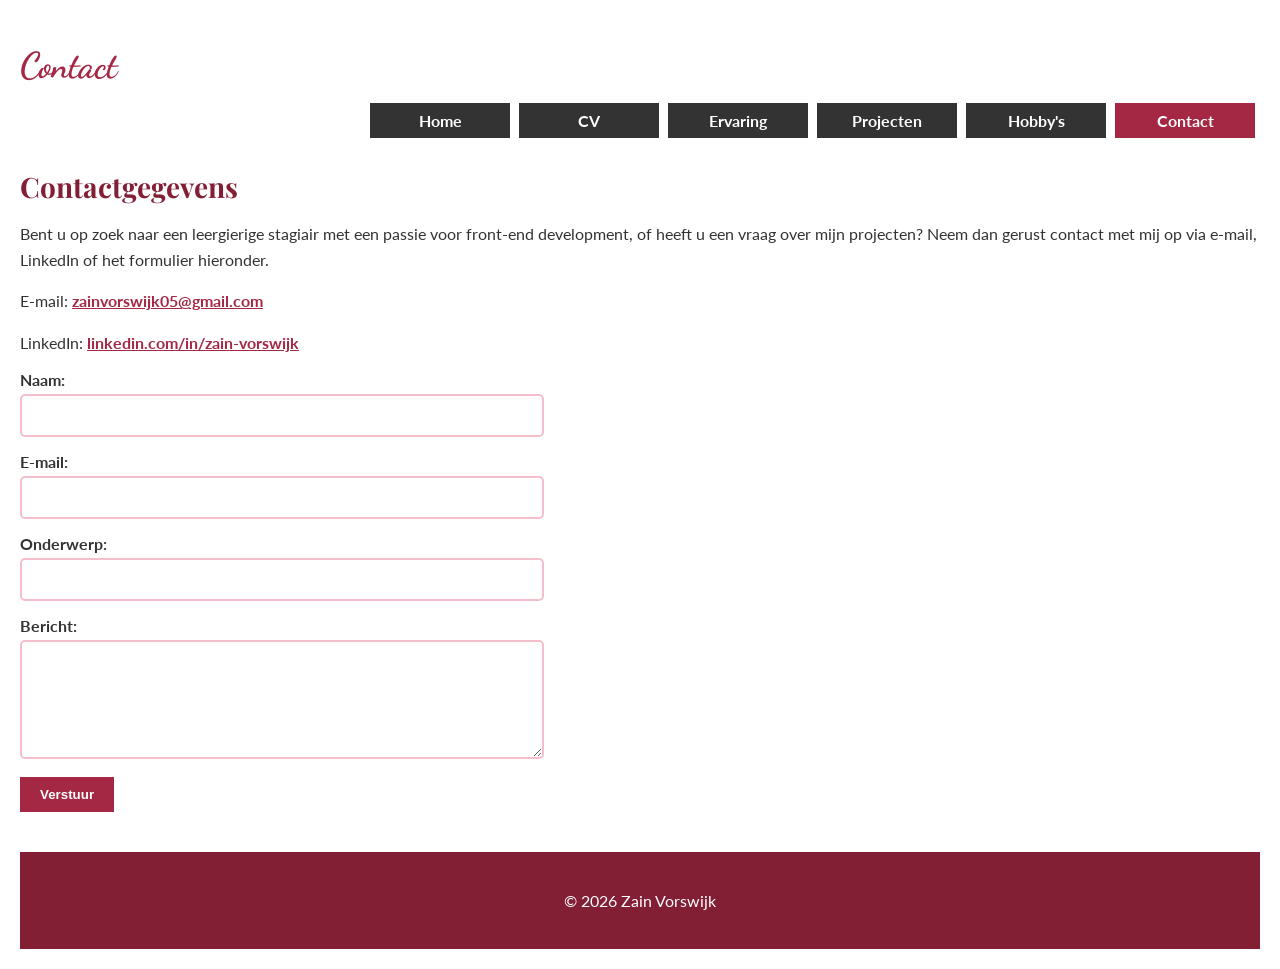
<file: contact.html>
<!DOCTYPE html>
<html lang="nl">
<head>
    <meta charset="UTF-8">
    <meta name="viewport" content="width=device-width, initial-scale=1.0">
    <meta name="description" content="Portfolio van Zain Vorswijk, student Graduaat in Programmeren aan Thomas More Turnhout">
    <title>Contact | Zain Vorswijk</title>
    <link rel="icon" href="images/favicon.ico" type="image/x-icon">
    <link href="https://fonts.googleapis.com/css2?family=Dancing+Script:wght@700&family=Playfair+Display:wght@700&family=Lato:wght@400;700&display=swap" rel="stylesheet">
    <link rel="stylesheet" href="css/style.css">

</head>
<body>
    <h1>Contact</h1>
    <nav>
        <ul>
            <li><a href="index.html">Home</a></li>
            <li><a href="cv.html">CV</a></li>
            <li><a href="ervaring.html">Ervaring</a></li>
            <li><a href="projecten.html">Projecten</a></li>
            <li><a href="hobby.html">Hobby's</a></li>
            <li><a href="contact.html" class="actief">Contact</a></li>
        </ul>
    </nav>
    <h2>Contactgegevens</h2>
    <p>Bent u op zoek naar een leergierige stagiair met een passie voor front-end development, of heeft u een vraag over mijn projecten?  Neem dan gerust contact met mij op via e-mail, LinkedIn of het formulier hieronder.</p>
    <p>E-mail: <a href="mailto:zainvorswijk05@gmail.com">zainvorswijk05@gmail.com</a></p>
    <p>LinkedIn: <a href="https://www.linkedin.com/in/zain-vorswijk-43546b330/" target="_blank">linkedin.com/in/zain-vorswijk</a></p>
    <form>
        <label for="naam">Naam:</label>
        <input type="text" id="naam" name="naam" required><br>
        <label for="email">E-mail:</label>
        <input type="email" id="email" name="email" required><br>
        <label for="onderwerp">Onderwerp:</label>
        <input type="text" id="onderwerp" name="onderwerp" required><br>
        <label for="bericht">Bericht:</label>
        <textarea id="bericht" name="bericht" rows="5" required></textarea><br>
        <button type="submit">Verstuur</button>
    </form>
    <footer>
        <p>&copy; 2026 Zain Vorswijk</p>
    </footer>
</body>
</html>
</file>
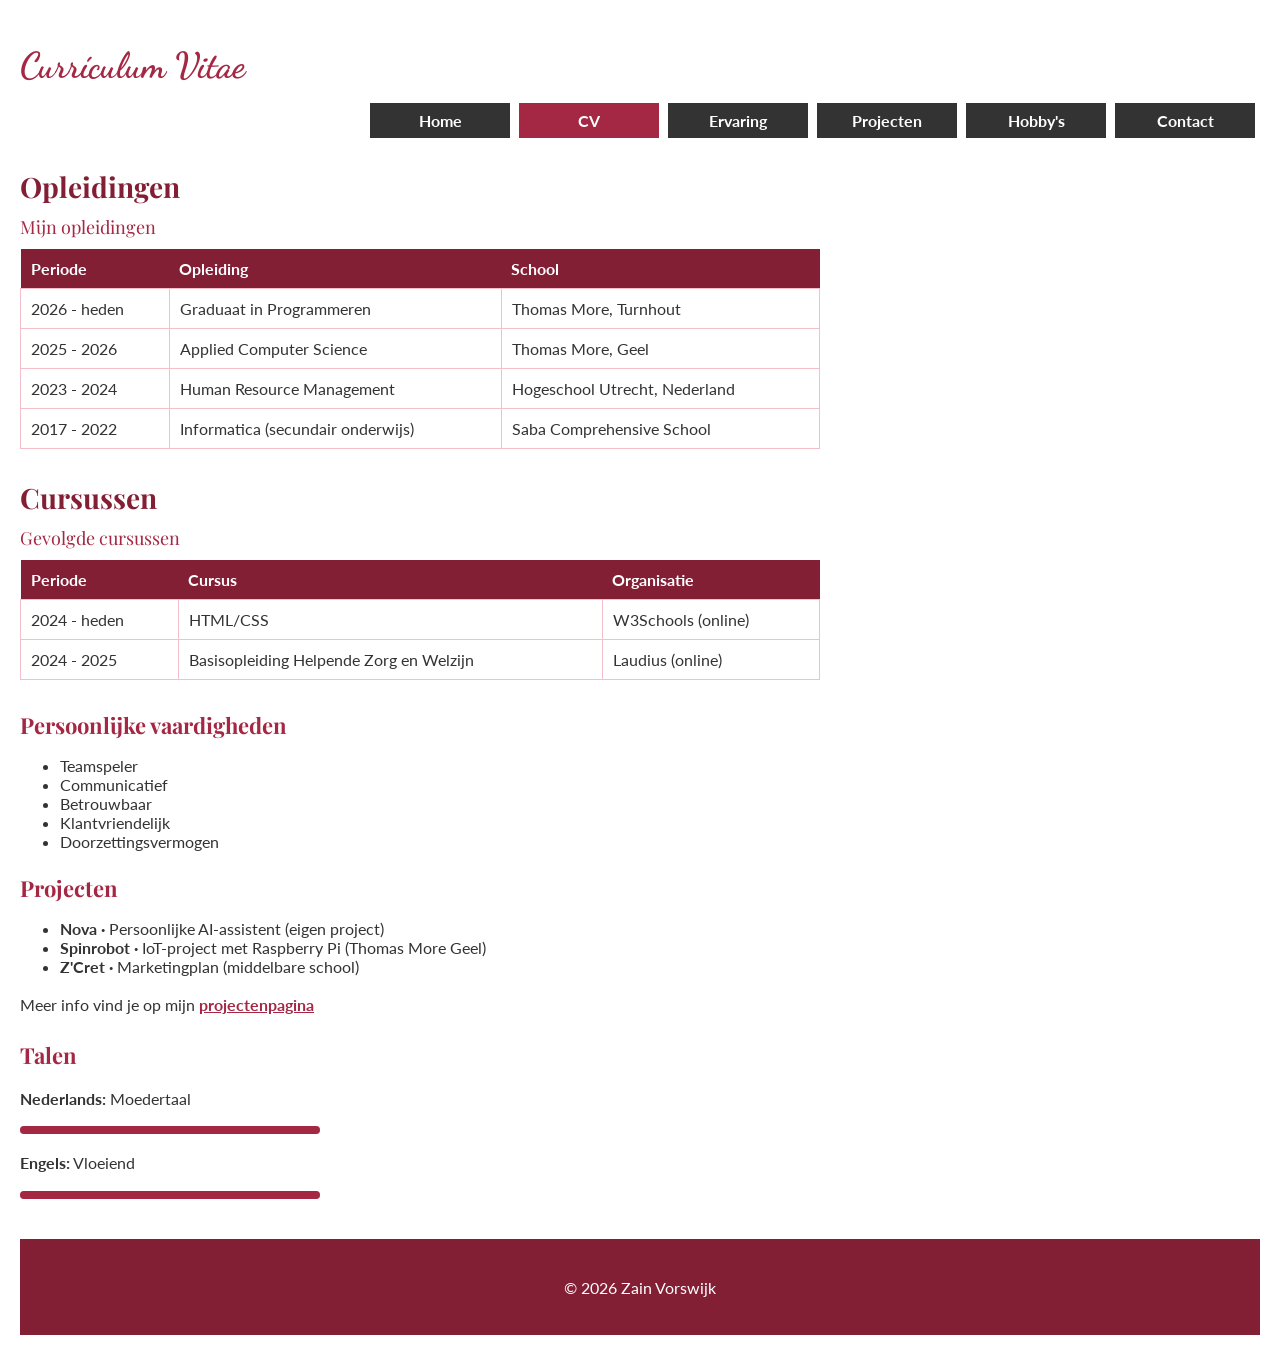
<file: cv.html>
<!DOCTYPE html>
<html lang="nl">
<head>
    <meta charset="UTF-8">
    <meta name="viewport" content="width=device-width, initial-scale=1.0">
    <meta name="description" content="Portfolio van Zain Vorswijk, student Graduaat in Programmeren aan Thomas More Turnhout">
    <title>Currículum Vitae | Zain Vorswijk</title>
    <link rel="icon" href="images/favicon.ico" type="image/x-icon">
    <link href="https://fonts.googleapis.com/css2?family=Dancing+Script:wght@700&family=Playfair+Display:wght@700&family=Lato:wght@400;700&display=swap" rel="stylesheet">
    <link rel="stylesheet" href="css/style.css">

</head>
<body>
    <h1>Currículum Vitae</h1>
    <nav>
        <ul>
            <li><a href="index.html">Home</a></li>
            <li><a href="cv.html" class="actief">CV</a></li>
            <li><a href="ervaring.html">Ervaring</a></li>
            <li><a href="projecten.html">Projecten</a></li>
            <li><a href="hobby.html">Hobby's</a></li>
            <li><a href="contact.html">Contact</a></li>
        </ul>
    </nav>
    
    <h2>Opleidingen</h2>
    <table>
        <caption>Mijn opleidingen</caption>
        <tr>
            <th>Periode</th>
            <th>Opleiding</th>
            <th>School</th>
        </tr>
        <tr>
            <td>2026 - heden</td>
            <td>Graduaat in Programmeren</td>
            <td>Thomas More, Turnhout</td>
        </tr>
        <tr>
            <td>2025 - 2026</td>
            <td>Applied Computer Science</td>
            <td>Thomas More, Geel</td>
        </tr>
        <tr>
            <td>2023 - 2024</td>
            <td>Human Resource Management</td>
            <td>Hogeschool Utrecht, Nederland</td>
        </tr>
        <tr>
            <td>2017 - 2022</td>
            <td>Informatica (secundair onderwijs)</td>
            <td>Saba Comprehensive School</td>
        </tr>
    </table>

    <h2>Cursussen</h2>
    <table>
        <caption>Gevolgde cursussen</caption>
        <tr>
            <th>Periode</th>
            <th>Cursus</th>
            <th>Organisatie</th>
        </tr>
        <tr>
            <td>2024 - heden</td>
            <td>HTML/CSS</td>
            <td>W3Schools (online)</td>
        </tr>
        <tr>
            <td>2024 - 2025</td>
            <td>Basisopleiding Helpende Zorg en Welzijn</td>
            <td>Laudius (online)</td>
        </tr>
    </table>

    <h3>Persoonlijke vaardigheden</h3>
    <ul>
        <li>Teamspeler</li>
        <li>Communicatief</li>
        <li>Betrouwbaar</li>
        <li>Klantvriendelijk</li>
        <li>Doorzettingsvermogen</li>
    </ul>

    <h3>Projecten</h3>
    <ul>
        <li><strong>Nova · </strong>Persoonlijke AI-assistent (eigen project)</li>
        <li><strong>Spinrobot · </strong>IoT-project met Raspberry Pi (Thomas More Geel)</li>
        <li><strong>Z'Cret · </strong>Marketingplan (middelbare school)</li>
    </ul>

    <p>Meer info vind je op mijn <a href="projecten.html">projectenpagina</a></p>

    <h3>Talen</h3>
    <p><strong>Nederlands:</strong> Moedertaal</p>
    <div class="balk"><div class="balk-vulling" style="width: 100%;"></div></div>
    <p><strong>Engels:</strong> Vloeiend</p>
    <div class="balk"><div class="balk-vulling" style="width: 100%;"></div></div>

    <footer>
        <p>&copy; 2026 Zain Vorswijk</p>
    </footer>
</body>
</html>
</file>
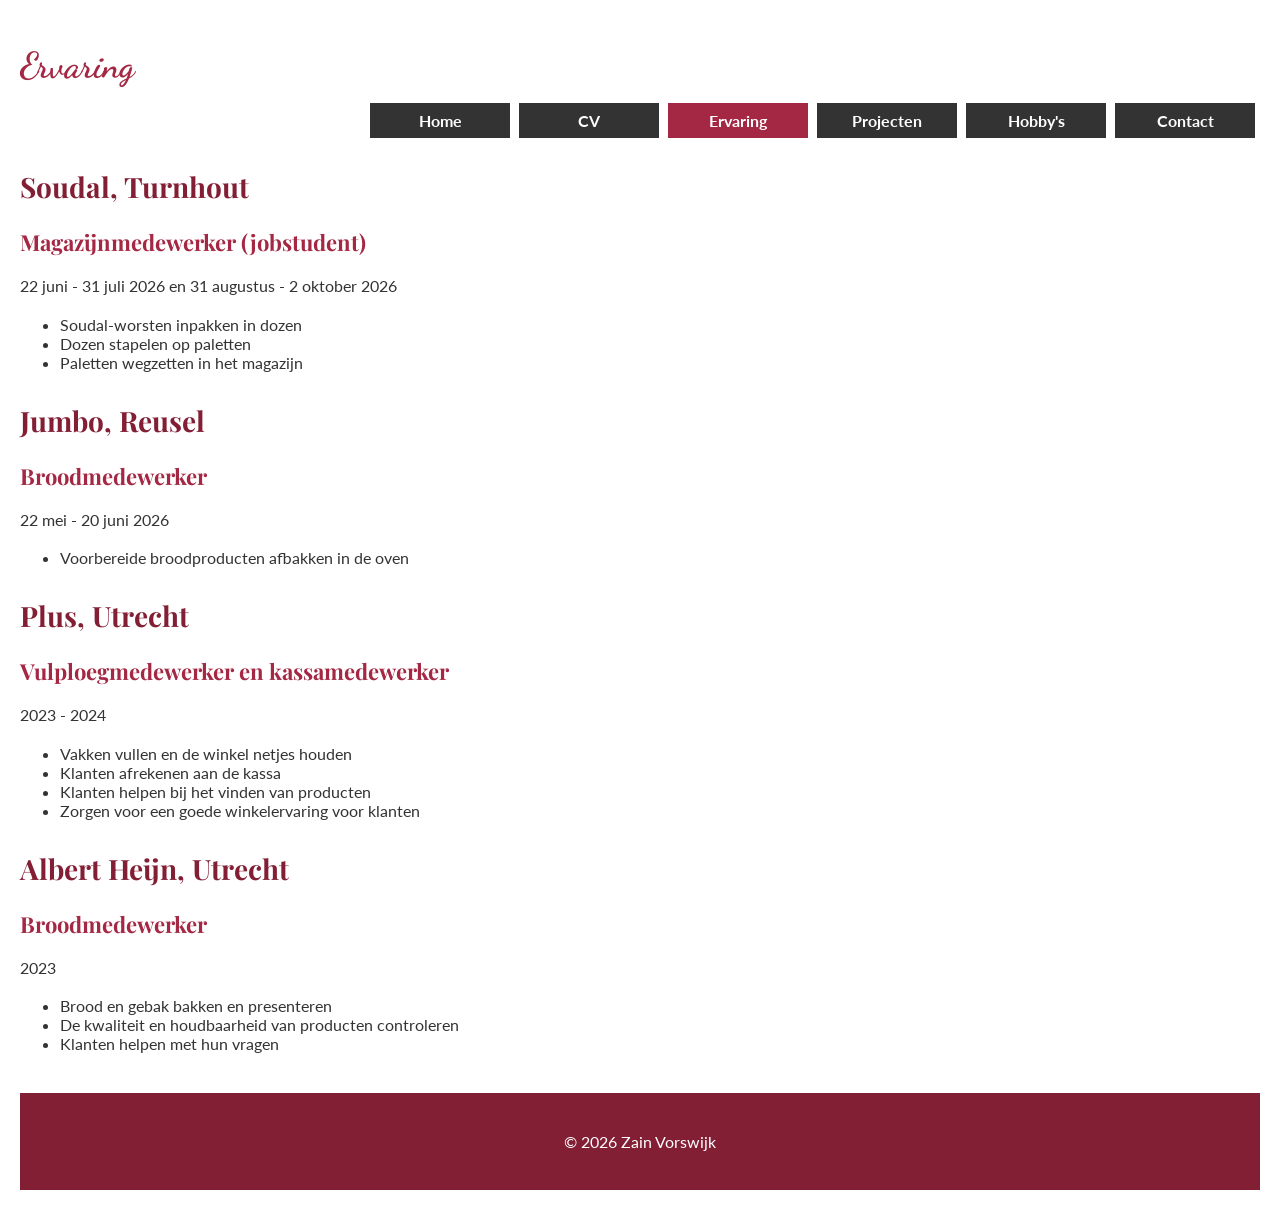
<file: ervaring.html>
<!DOCTYPE html>
<html lang="nl">
<head>
    <meta charset="UTF-8">
    <meta name="viewport" content="width=device-width, initial-scale=1.0">
    <meta name="description" content="Portfolio van Zain Vorswijk, student Graduaat in Programmeren aan Thomas More Turnhout">
    <title>Ervaring | Zain Vorswijk</title>
    <link rel="icon" href="images/favicon.ico" type="image/x-icon">
    <link href="https://fonts.googleapis.com/css2?family=Dancing+Script:wght@700&family=Playfair+Display:wght@700&family=Lato:wght@400;700&display=swap" rel="stylesheet">
    <link rel="stylesheet" href="css/style.css">

</head>
<body>
    <h1>Ervaring</h1>
    <nav>
        <ul>
            <li><a href="index.html">Home</a></li>
            <li><a href="cv.html">CV</a></li>
            <li><a href="ervaring.html" class="actief">Ervaring</a></li>
            <li><a href="projecten.html">Projecten</a></li>
            <li><a href="hobby.html">Hobby's</a></li>
            <li><a href="contact.html">Contact</a></li>
        </ul>
    </nav>

    <h2>Soudal, Turnhout</h2>
    <h3>Magazijnmedewerker (jobstudent)</h3>
    <p>22 juni - 31 juli 2026 en 31 augustus - 2 oktober 2026</p>
    <ul>
        <li>Soudal-worsten inpakken in dozen</li>
        <li>Dozen stapelen op paletten</li>
        <li>Paletten wegzetten in het magazijn</li>
    </ul>

    <h2>Jumbo, Reusel</h2>
    <h3>Broodmedewerker</h3>
    <p>22 mei - 20 juni 2026</p>
    <ul>
        <li>Voorbereide broodproducten afbakken in de oven</li>
    </ul>

    <h2>Plus, Utrecht</h2>
    <h3>Vulploegmedewerker en kassamedewerker</h3>
    <p>2023 - 2024</p>
    <ul>
        <li>Vakken vullen en de winkel netjes houden</li>
        <li>Klanten afrekenen aan de kassa</li>
        <li>Klanten helpen bij het vinden van producten</li>
        <li>Zorgen voor een goede winkelervaring voor klanten</li>
    </ul>

    <h2>Albert Heijn, Utrecht</h2>
    <h3>Broodmedewerker</h3>
    <p>2023</p>
    <ul>
        <li>Brood en gebak bakken en presenteren</li>
        <li>De kwaliteit en houdbaarheid van producten controleren</li>
        <li>Klanten helpen met hun vragen</li>
    </ul>

    <footer>
        <p>&copy; 2026 Zain Vorswijk</p>
    </footer>
</body>
</html>
</file>
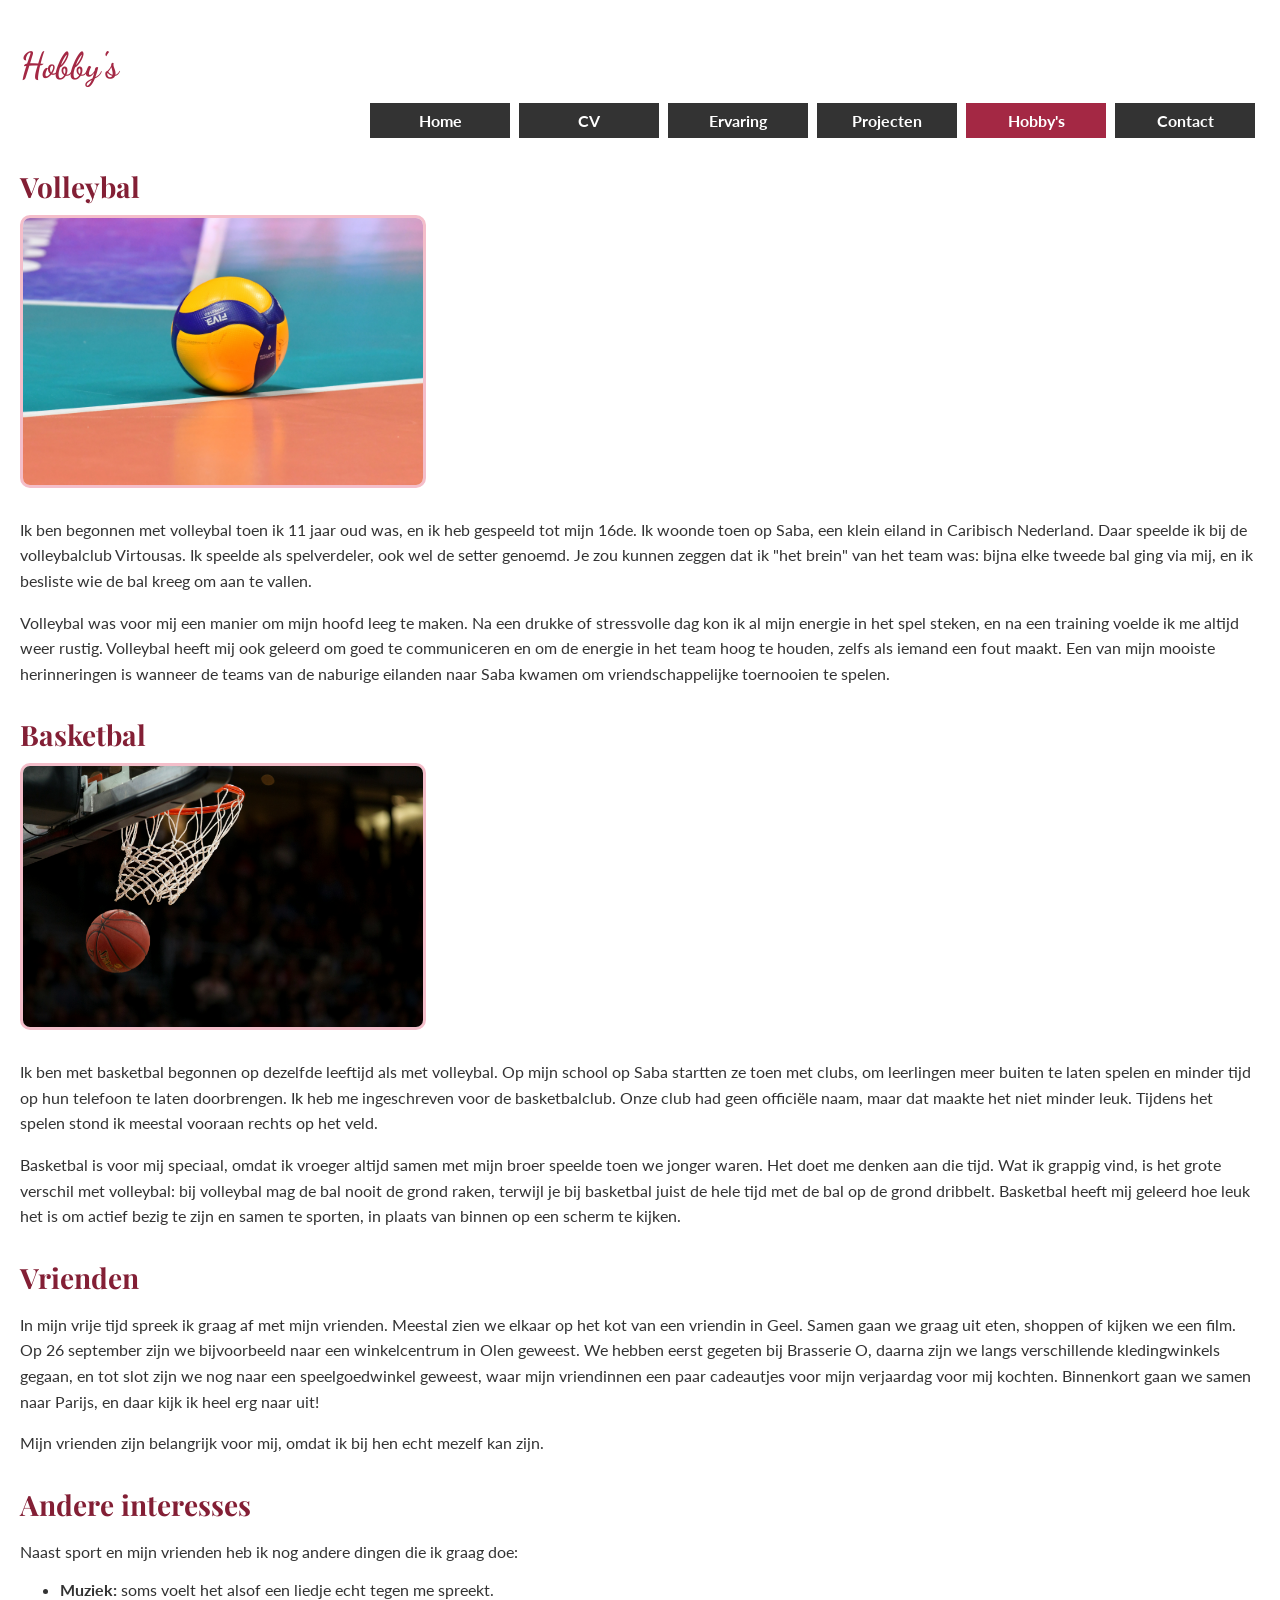
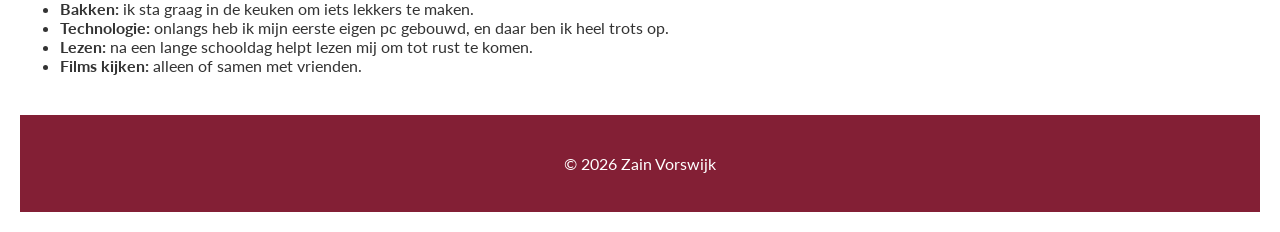
<file: hobby.html>
<!DOCTYPE html>
<html lang="nl">
<head>
    <meta charset="UTF-8">
    <meta name="viewport" content="width=device-width, initial-scale=1.0">
    <meta name="description" content="Portfolio van Zain Vorswijk, student Graduaat in Programmeren aan Thomas More Turnhout">
    <title>Hobby's | Zain Vorswijk</title>
    <link rel="icon" href="images/favicon.ico" type="image/x-icon">
    <link href="https://fonts.googleapis.com/css2?family=Dancing+Script:wght@700&family=Playfair+Display:wght@700&family=Lato:wght@400;700&display=swap" rel="stylesheet">
    <link rel="stylesheet" href="css/style.css">

</head>
<body>
    <h1>Hobby's</h1>
    <nav>
        <ul>
            <li><a href="index.html">Home</a></li>
            <li><a href="cv.html">CV</a></li>
            <li><a href="ervaring.html">Ervaring</a></li>
            <li><a href="projecten.html">Projecten</a></li>
            <li><a href="hobby.html" class="actief">Hobby's</a></li>
            <li><a href="contact.html">Contact</a></li>
        </ul>
    </nav>

    <h2>Volleybal</h2>
    <img src="images/volleybal.jpg" alt="Een volleybal" class="hobbyfoto">
    <p>Ik ben begonnen met volleybal toen ik 11 jaar oud was, en ik heb gespeeld tot mijn 16de. Ik woonde toen op Saba, een klein eiland in Caribisch Nederland. Daar speelde ik bij de volleybalclub Virtousas. Ik speelde als spelverdeler, ook wel de setter genoemd. Je zou kunnen zeggen dat ik "het brein" van het team was: bijna elke tweede bal ging via mij, en ik besliste wie de bal kreeg om aan te vallen.</p>
    <p>Volleybal was voor mij een manier om mijn hoofd leeg te maken. Na een drukke of stressvolle dag kon ik al mijn energie in het spel steken, en na een training voelde ik me altijd weer rustig. Volleybal heeft mij ook geleerd om goed te communiceren en om de energie in het team hoog te houden, zelfs als iemand een fout maakt. Een van mijn mooiste herinneringen is wanneer de teams van de naburige eilanden naar Saba kwamen om vriendschappelijke toernooien te spelen.</p>

    <h2>Basketbal</h2>
    <img src="images/basketbal.jpg" alt="Een basketbal" class="hobbyfoto">
    <p>Ik ben met basketbal begonnen op dezelfde leeftijd als met volleybal. Op mijn school op Saba startten ze toen met clubs, om leerlingen meer buiten te laten spelen en minder tijd op hun telefoon te laten doorbrengen. Ik heb me ingeschreven voor de basketbalclub. Onze club had geen officiële naam, maar dat maakte het niet minder leuk. Tijdens het spelen stond ik meestal vooraan rechts op het veld.</p>
    <p>Basketbal is voor mij speciaal, omdat ik vroeger altijd samen met mijn broer speelde toen we jonger waren. Het doet me denken aan die tijd. Wat ik grappig vind, is het grote verschil met volleybal: bij volleybal mag de bal nooit de grond raken, terwijl je bij basketbal juist de hele tijd met de bal op de grond dribbelt. Basketbal heeft mij geleerd hoe leuk het is om actief bezig te zijn en samen te sporten, in plaats van binnen op een scherm te kijken.</p>
    
    <h2>Vrienden</h2>
    <p>In mijn vrije tijd spreek ik graag af met mijn vrienden. Meestal zien we elkaar op het kot van een vriendin in Geel. Samen gaan we graag uit eten, shoppen of kijken we een film. Op 26 september zijn we bijvoorbeeld naar een winkelcentrum in Olen geweest. We hebben eerst gegeten bij Brasserie O, daarna zijn we langs verschillende kledingwinkels gegaan, en tot slot zijn we nog naar een speelgoedwinkel geweest, waar mijn vriendinnen een paar cadeautjes voor mijn verjaardag voor mij kochten. Binnenkort gaan we samen naar Parijs, en daar kijk ik heel erg naar uit!</p>
    <p>Mijn vrienden zijn belangrijk voor mij, omdat ik bij hen echt mezelf kan zijn.</p>
    
    <h2>Andere interesses</h2>
    <p>Naast sport en mijn vrienden heb ik nog andere dingen die ik graag doe:</p>
    <ul>
        <li><strong>Muziek:</strong> soms voelt het alsof een liedje echt tegen me spreekt.</li>
        <li><strong>Bakken:</strong> ik sta graag in de keuken om iets lekkers te maken.</li>
        <li><strong>Technologie:</strong> onlangs heb ik mijn eerste eigen pc gebouwd, en daar ben ik heel trots op.</li>
        <li><strong>Lezen:</strong> na een lange schooldag helpt lezen mij om tot rust te komen.</li>
        <li><strong>Films kijken:</strong> alleen of samen met vrienden.</li>
    </ul>

    <footer>
        <p>&copy; 2026 Zain Vorswijk</p>
    </footer>
</body>
</html>
</file>
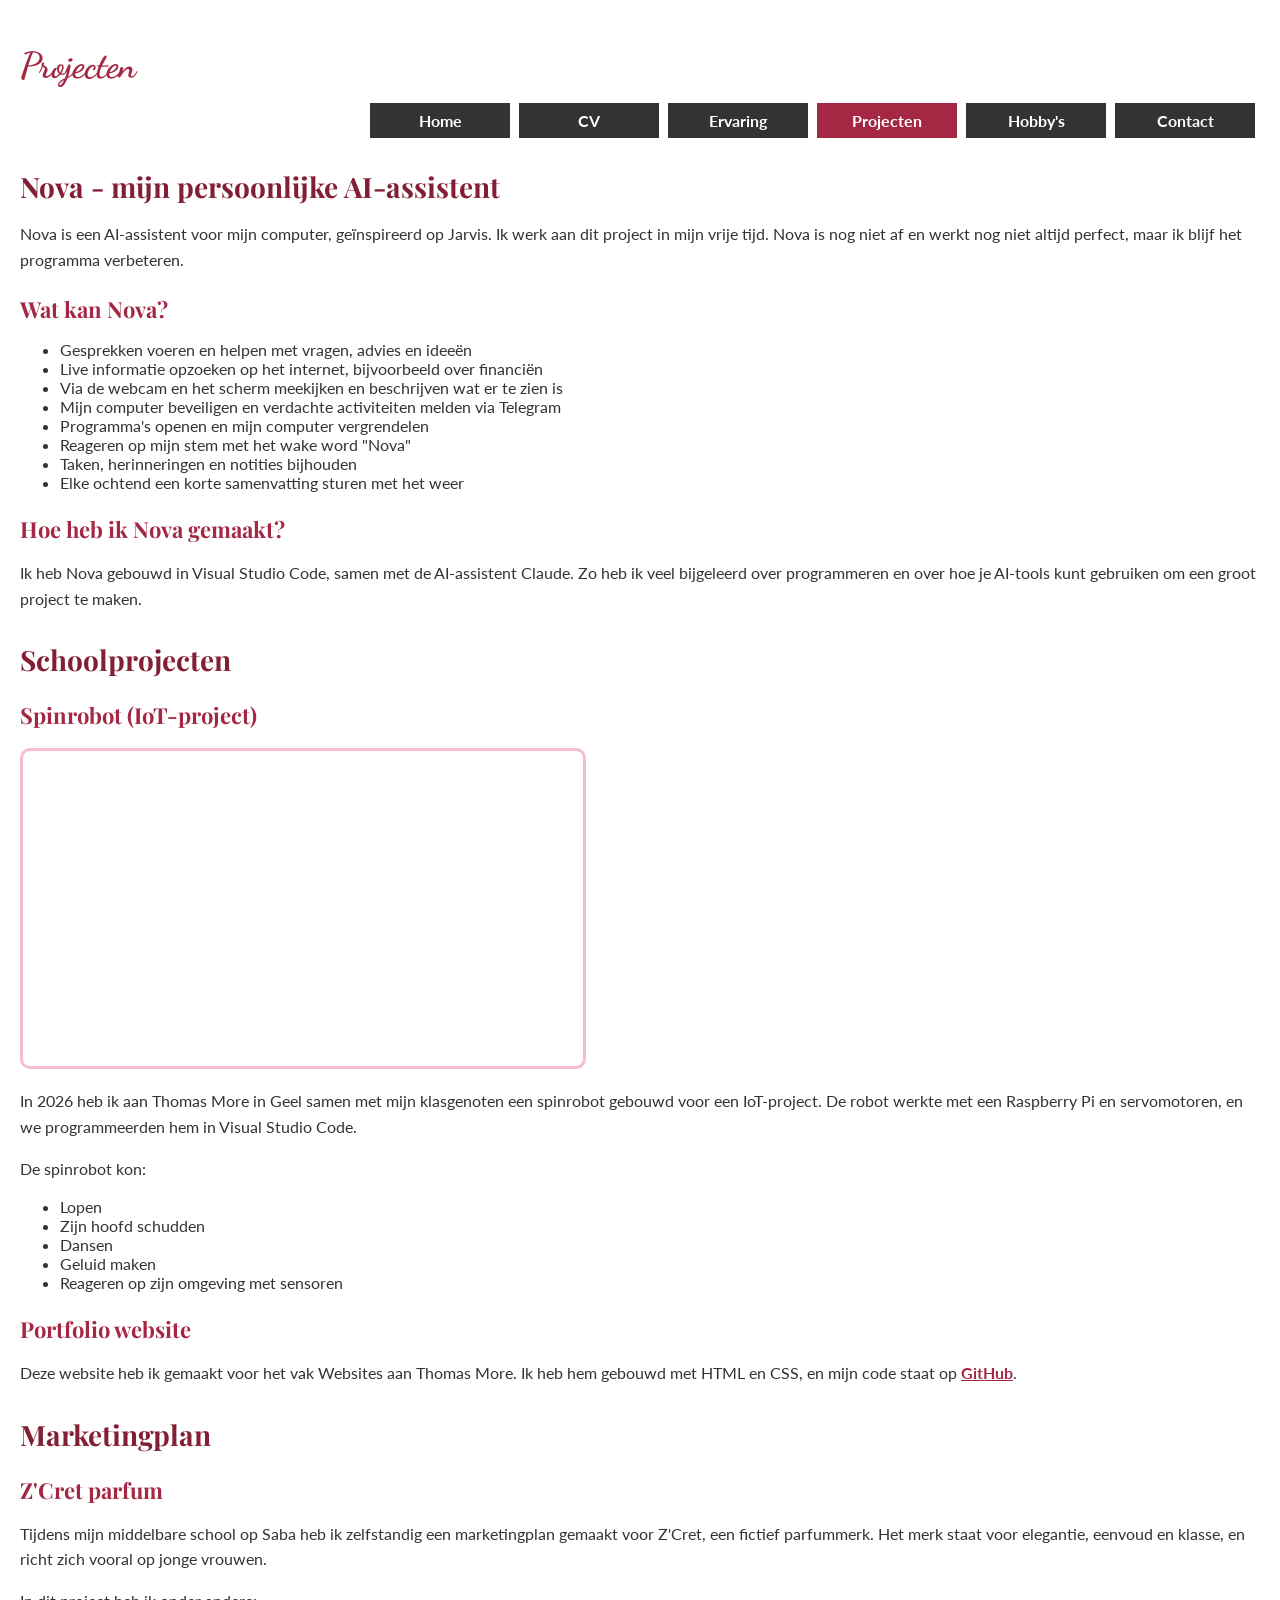
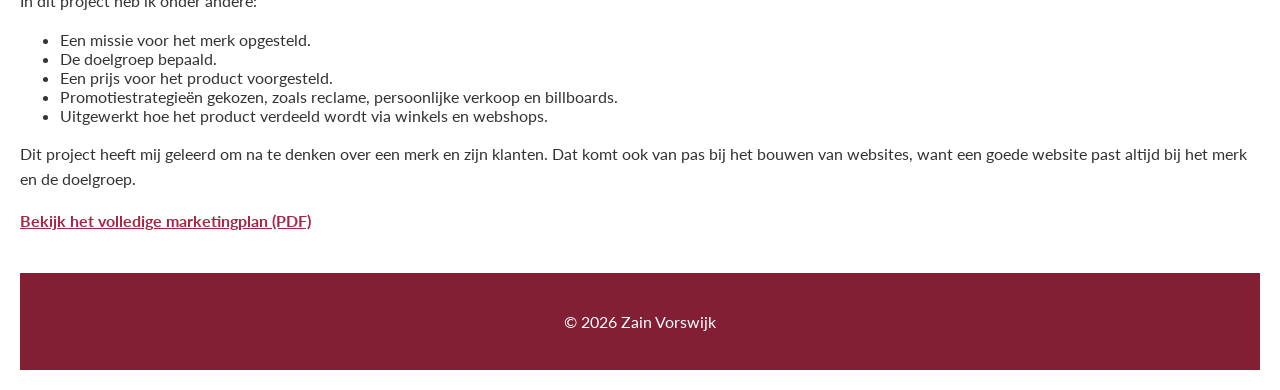
<file: projecten.html>
<!DOCTYPE html>
<html lang="nl">
<head>
    <meta charset="UTF-8">
    <meta name="viewport" content="width=device-width, initial-scale=1.0">
    <meta name="description" content="Portfolio van Zain Vorswijk, student Graduaat in Programmeren aan Thomas More Turnhout">
    <title>Projecten | Zain Vorswijk</title>
    <link rel="icon" href="images/favicon.ico" type="image/x-icon">
    <link href="https://fonts.googleapis.com/css2?family=Dancing+Script:wght@700&family=Playfair+Display:wght@700&family=Lato:wght@400;700&display=swap" rel="stylesheet">
    <link rel="stylesheet" href="css/style.css">

</head>
<body>
    <h1>Projecten</h1>
    <nav>
        <ul>
            <li><a href="index.html">Home</a></li>
            <li><a href="cv.html">CV</a></li>
            <li><a href="ervaring.html">Ervaring</a></li>
            <li><a href="projecten.html" class="actief">Projecten</a></li>
            <li><a href="hobby.html">Hobby's</a></li>
            <li><a href="contact.html">Contact</a></li>
        </ul>
    </nav>

    <h2>Nova - mijn persoonlijke AI-assistent</h2>
    <p>Nova is een AI-assistent voor mijn computer, geïnspireerd op Jarvis. Ik werk aan dit project in mijn vrije tijd. Nova is nog niet af en werkt nog niet altijd perfect, maar ik blijf het programma verbeteren.</p>

    <h3>Wat kan Nova?</h3>
    <ul>
        <li>Gesprekken voeren en helpen met vragen, advies en ideeën</li>
        <li>Live informatie opzoeken op het internet, bijvoorbeeld over financiën</li>
        <li>Via de webcam en het scherm meekijken en beschrijven wat er te zien is</li>
        <li>Mijn computer beveiligen en verdachte activiteiten melden via Telegram</li>
        <li>Programma's openen en mijn computer vergrendelen</li>
        <li>Reageren op mijn stem met het wake word "Nova"</li>
        <li>Taken, herinneringen en notities bijhouden</li>
        <li>Elke ochtend een korte samenvatting sturen met het weer</li>
    </ul>

    <h3>Hoe heb ik Nova gemaakt?</h3>
    <p>Ik heb Nova gebouwd in Visual Studio Code, samen met de AI-assistent Claude. Zo heb ik veel bijgeleerd over programmeren en over hoe je AI-tools kunt gebruiken om een groot project te maken.</p>

    <h2>Schoolprojecten</h2>

    <h3>Spinrobot (IoT-project)</h3>
    <iframe width="560" height="315" src="https://www.youtube.com/embed/gId1Vf769B4?si=R59Qn0sV2gvqQTE6&amp;start=2" title="Spinrobot in actie" allowfullscreen></iframe>
    <p>In 2026 heb ik aan Thomas More in Geel samen met mijn klasgenoten een spinrobot gebouwd voor een IoT-project. De robot werkte met een Raspberry Pi en servomotoren, en we programmeerden hem in Visual Studio Code.</p>
    <p>De spinrobot kon:</p>
    <ul>
        <li>Lopen</li>
        <li>Zijn hoofd schudden</li>
        <li>Dansen</li>
        <li>Geluid maken</li>
        <li>Reageren op zijn omgeving met sensoren</li>
    </ul>

    <h3>Portfolio website</h3>
    <p>Deze website heb ik gemaakt voor het vak Websites aan Thomas More. Ik heb hem gebouwd met HTML en CSS, en  mijn code staat op <a href="https://github.com/Zainy2410/Portfolio" target="_blank">GitHub</a>.</p>

    <h2>Marketingplan</h2>

    <h3>Z'Cret parfum</h3>
    <p>Tijdens mijn middelbare school op Saba heb ik zelfstandig een marketingplan gemaakt voor Z'Cret, een fictief parfummerk. Het merk staat voor elegantie, eenvoud en klasse, en richt zich vooral op jonge vrouwen.</p>
    <p>In dit project heb ik onder andere:</p>
    <ul>
        <li>Een missie voor het merk opgesteld.</li>
        <li>De doelgroep bepaald.</li>
        <li>Een prijs voor het product voorgesteld.</li>
        <li>Promotiestrategieën gekozen, zoals reclame, persoonlijke verkoop en billboards.</li>
        <li>Uitgewerkt hoe het product verdeeld wordt via winkels en webshops.</li>
    </ul>
    <p>Dit project heeft mij geleerd om na te denken over een merk en zijn klanten. Dat komt ook van pas bij het bouwen van websites, want een goede website past altijd bij het merk en de doelgroep.</p>
    <p><a href="documents/zcret-marketingplan.pdf" target="_blank">Bekijk het volledige marketingplan (PDF)</a></p>
    
    <footer>
        <p>&copy; 2026 Zain Vorswijk</p>
    </footer>
</body>
</html>
</file>
<file: css/style.css>
h1 {
    font-family: 'Dancing Script', cursive;
    color: #a42844;
    font-size: 36px;
    margin-bottom: 10px;
}

h2 {
    font-family: 'Playfair Display', serif;
    color: #831F35;
    font-size: 28px;
    margin-top: 30px;
    margin-bottom: 10px;
}

h3 {
    font-family: 'Playfair Display', serif;
    color: #a42844;
    font-size: 22px;
    margin-bottom: 8px;
}

p {
    font-size: 16px;
    line-height: 1.6;
    margin-bottom: 15px;
}

body {
    font-family: Lato, sans-serif;
    margin: 0;
    padding: 20px;
    background-color: #ffffff;
    color: #333333;
}

nav ul {
    list-style: none;
    padding: 0;
    text-align: right;
}

nav li {
    display: inline;
    margin-right: 5px;
}

nav a {
    background-color: #333333;
    color: #ffffff;
    padding: 8px 15px;
    text-decoration: none;
    font-weight: bold;
    display: inline-block;
    width: 110px;
    text-align: center;
}

nav a:hover {
    background-color: #f4beca;
}

.actief {
    background-color: #a42844;
    color: #ffffff;
}

footer {
    background-color: #831F35;
    color: #ffffff;
    text-align: center;
    padding: 20px;
    margin-top: 40px;
}

#profielfoto {
    width: 200px;
    height: 200px;
    border-radius: 50%;
    object-fit: cover;
    border: 5px solid #a42844;
}

form {
    max-width: 500px;
}

label {
    display: block;
    margin-top: 15px;
    margin-bottom: 5px;
    font-weight: bold;
}

input, textarea {
    width: 100%;
    padding: 10px;
    border: 2px solid #f4beca;
    border-radius: 5px;
    font-family: Lato, sans-serif;
    font-size: 16px;
}

button {
    margin-top: 15px;
    padding: 10px 20px;
    background-color: #a42844;
    color: #ffffff;
    border: none;
    font-weight: bold;
    cursor: pointer;
}

button:hover {
    background-color: #831F35;
}

table {
    border-collapse: collapse;
    width: 100%;
    max-width: 800px;
    margin-bottom: 30px;
}

caption {
    font-family: 'Playfair Display', serif;
    color: #a42844;
    font-size: 18px;
    text-align: left;
    margin-bottom: 10px;
}

th {
    background-color: #831F35;
    color: #ffffff;
    text-align: left;
    padding: 10px;
}

td {
    padding: 10px;
    border: 1px solid #f4beca;
}

a {
    color: #a42844;
    font-weight: bold;
}

a:hover {
    color: #831F35;
}

iframe {
    max-width: 100%;
    border-radius: 10px;
    border: 3px solid #f4beca;
    margin-top: 10px;
}

.balk {
    background-color: #f4beca;
    height: 8px;
    max-width: 300px;
    border-radius: 4px;
    margin-bottom: 15px;
}

.balk-vulling {
    background-color: #a42844;
    height: 100%;
    border-radius: 5px;
}

.hobbyfoto{
    width: 100%;
    max-width: 400px;
    border-radius: 10px;
    border: 3px solid #f4beca;
    margin-bottom: 10px;
}
</file>
